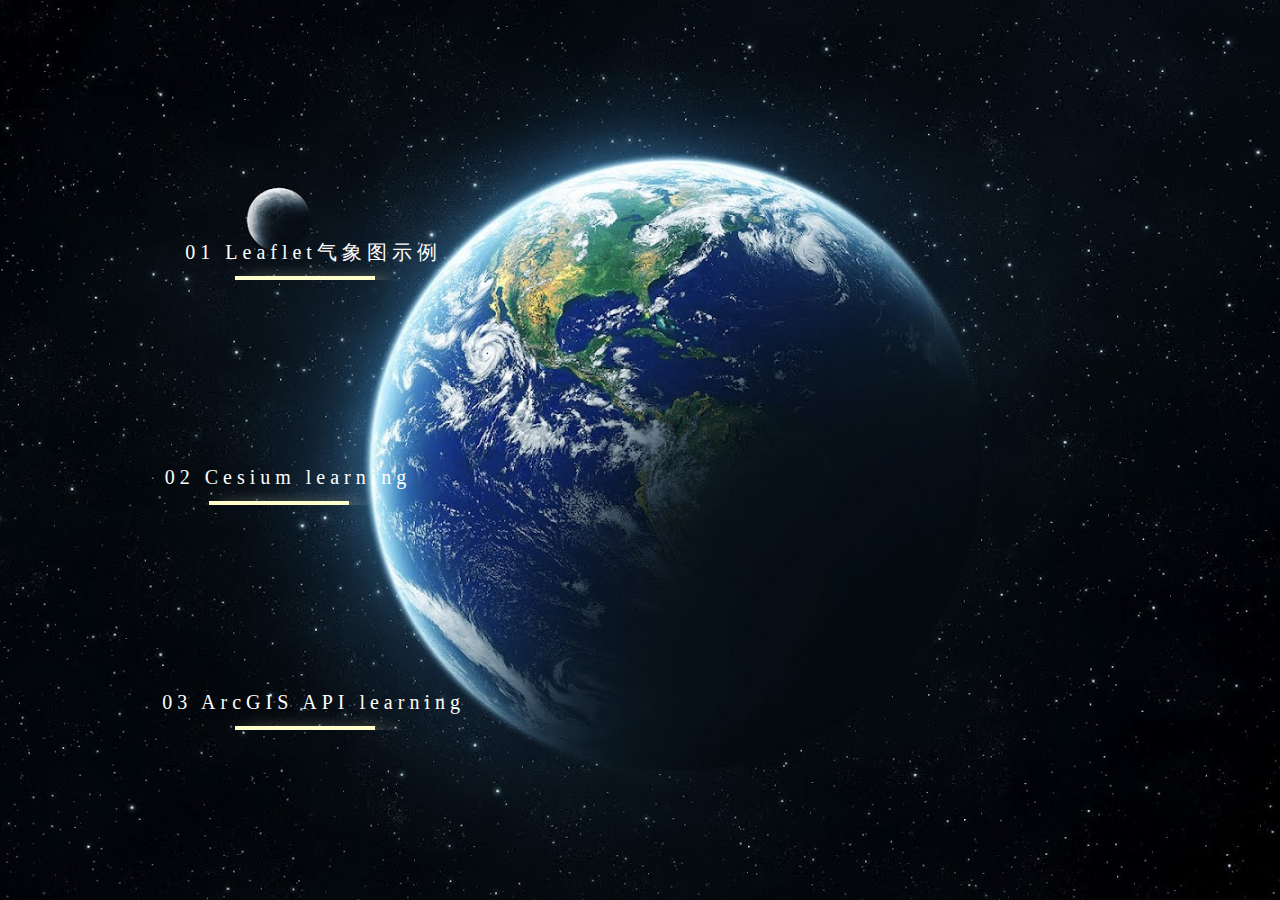
<file: index.html>
<!DOCTYPE html>
<html lang="en">

<head>
  <meta charset="UTF-8">
  <meta name="viewport" content="width=device-width, initial-scale=1.0">
  <title>WebGIS Learning</title>
  <link rel="stylesheet" type="text/css" href="css/style.css">
</head>

<body>
  <div class="svg-wrapper_01">
    <svg height='100%' width='100%' xmlns="http://www.w3.org/2000/svg">
      <defs>
        <filter id="f2" x="0" y="0" width="150%" height="150%">
          <feOffset result="offOut" in="SourceGraphic" dx="10" dy="10" />
          <feGaussianBlur result="blutOut" in="offOut" stdDeviation="10" />
          <feBlend in="SourceGraphic" in2="blurOut" mode="normal" />
        </filter>
      </defs>
      <rect class="shape" height='100%' width='100%' filter="url(#f2)" />
    </svg>
    <a href="index_01.html">01 Leaflet气象图示例</a></div>

  <div class="svg-wrapper_02">
  
    <svg height='100%' width='100%' xmlns="http://www.w3.org/2000/svg">
      <defs>
        <filter id="f2" x="0" y="0" width="150%" height="150%">
          <feOffset result="offOut" in="SourceGraphic" dx="10" dy="10" />
          <feGaussianBlur result="blutOut" in="offOut" stdDeviation="10" />
          <feBlend in="SourceGraphic" in2="blurOut" mode="normal" />
        </filter>
      </defs>
      <rect class="shape" height='100%' width='100%' filter="url(#f2)" />
    </svg>
    <a href="index_02.html">02 Cesium learning</a></div>

    <div class="svg-wrapper_03">
  
      <svg height='100%' width='100%' xmlns="http://www.w3.org/2000/svg">
        <defs>
          <filter id="f2" x="0" y="0" width="150%" height="150%">
            <feOffset result="offOut" in="SourceGraphic" dx="10" dy="10" />
            <feGaussianBlur result="blutOut" in="offOut" stdDeviation="10" />
            <feBlend in="SourceGraphic" in2="blurOut" mode="normal" />
          </filter>
        </defs>
        <rect class="shape" height='100%' width='100%' filter="url(#f2)" />
      </svg>
      <a href="index_03.html">03 ArcGIS API learning</a></div>

</body>

</html>
</file>
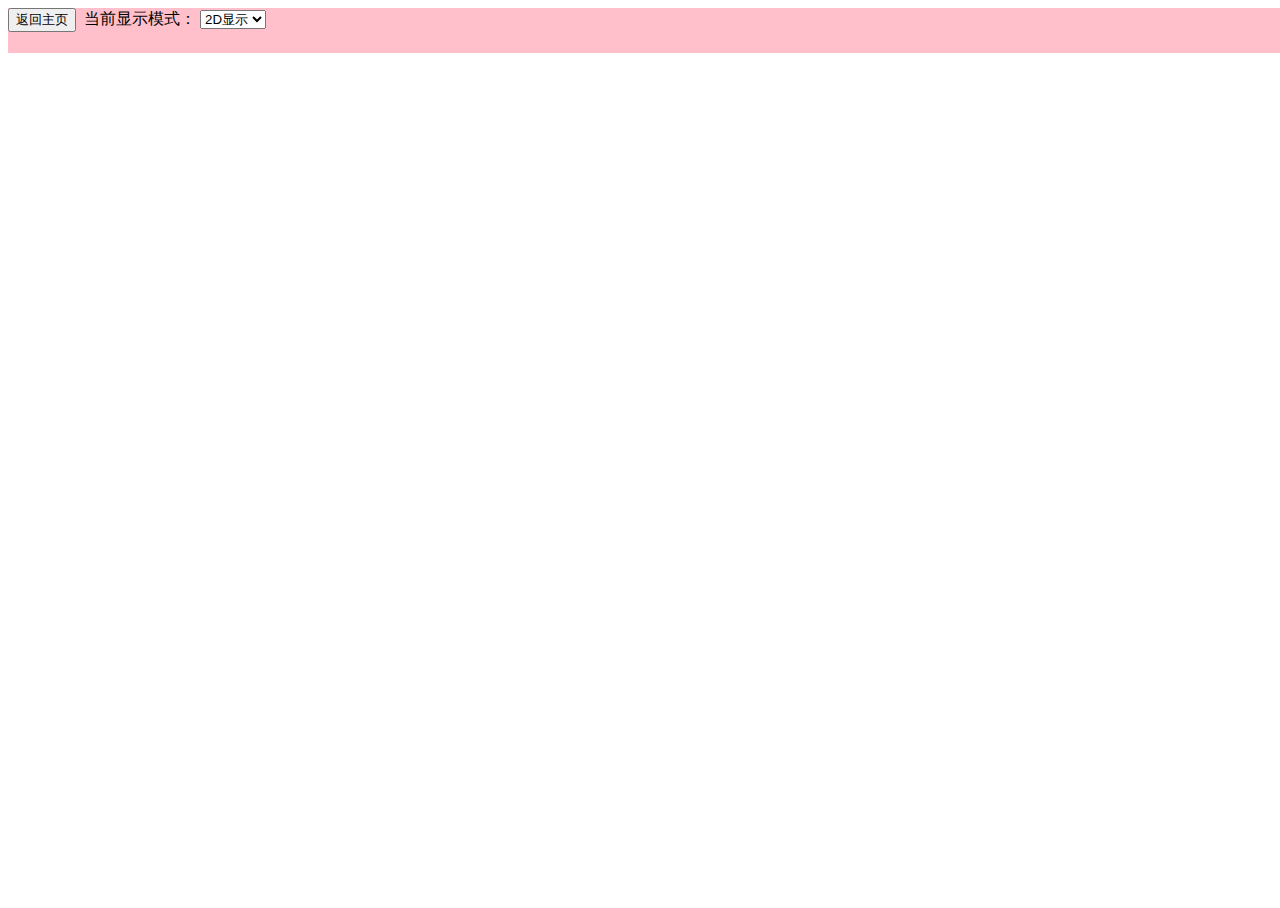
<file: index_03.html>
<!DOCTYPE html>
<html lang="en">

<head>
    <meta charset="UTF-8">
    <meta name="viewport" content="width=device-width, initial-scale=1.0">
    <link rel="stylesheet" href="https://js.arcgis.com/4.14/esri/themes/light/main.css">
    <script src="js\ArcGIS_API.js"></script>
    <script src="js\js_03.js"></script>

    <title>Document</title>
    <style>
        body,html {
            height: 100%;
            width: 100%;
        }

        #toolDiv {
            width: 100%;
            height: 5%;
            background-color: pink;
        } 

        #viewDiv {
            padding: 0;
            margin: 0;
            height: 90%;
            width: 100%;
        }
        #lowDiv{
            height: 5%;
        }
        a{
            text-decoration:none;
            color: #000;
        }
    </style>
</head>

<body onload="show_basemap('2D')">
    <div id='toolDiv'>
        <button ><a href="index.html">返回主页</a></button>
        <label for="">&nbsp;当前显示模式：</label>
        <select onchange ="show_basemap(this.value)" >
            <option value="2D" selected >2D显示</option>
            <option value="3D">3D显示</option>
          </select>
    </div>
    

    <div id="viewDiv"></div>

    <div id="lowDiv"></div>
</body>

</html>
</file>
<file: css/style.css>
body{
  padding: 0;
  margin: 0;
}
html,body {
    background: #333;
    background-image: url("../img/earth.png");
    background-size: cover;
    background-repeat: no-repeat; 
    background-position: center;
    height: 100%;
    overflow: hidden;
    text-align: center;
  }

  .shape {
    fill:transparent;
    stroke-dasharray: 140 540;
    stroke-dashoffset: -474;
    stroke-width: 8px;
    stroke: #ffffcc;
  }
  
  a {
    color: #fff;
    font-family: 'Roboto Condensed';
    font-size: 20px;
    letter-spacing: 5px;
    line-height: 32px;
    position: relative;
    top: -48px;
    text-decoration: none;
  }
  
  @keyframes draw {
    0% {
      stroke-dasharray: 140 540;
      stroke-dashoffset: -474;
      stroke-width: 8px;
    }
    100% {
      stroke-dasharray: 760;
      stroke-dashoffset: 0;
      stroke-width: 2px;
    }
  }

  .svg-wrapper_01 {
    height: 55px;
    width: 320px;
    position: absolute;
    top: 25%;
    left:12% ;
  }
  
  .svg-wrapper_02 {
    height: 55px;
    width: 320px;
    position: absolute;
    top: 50%;
    left:10% ;
  }

  .svg-wrapper_03 {
    height: 55px;
    width: 320px;
    position: absolute;
    top: 75%;
    left:12% ;
  }
  
  .svg-wrapper_01:hover .shape {
    -webkit-animation: 0.5s draw linear forwards;
    animation: 0.5s draw linear forwards;
  }

  .svg-wrapper_02:hover .shape {
    -webkit-animation: 0.5s draw linear forwards;
    animation: 0.5s draw linear forwards;
  }

  .svg-wrapper_03:hover .shape {
    -webkit-animation: 0.5s draw linear forwards;
    animation: 0.5s draw linear forwards;
  }
</file>
